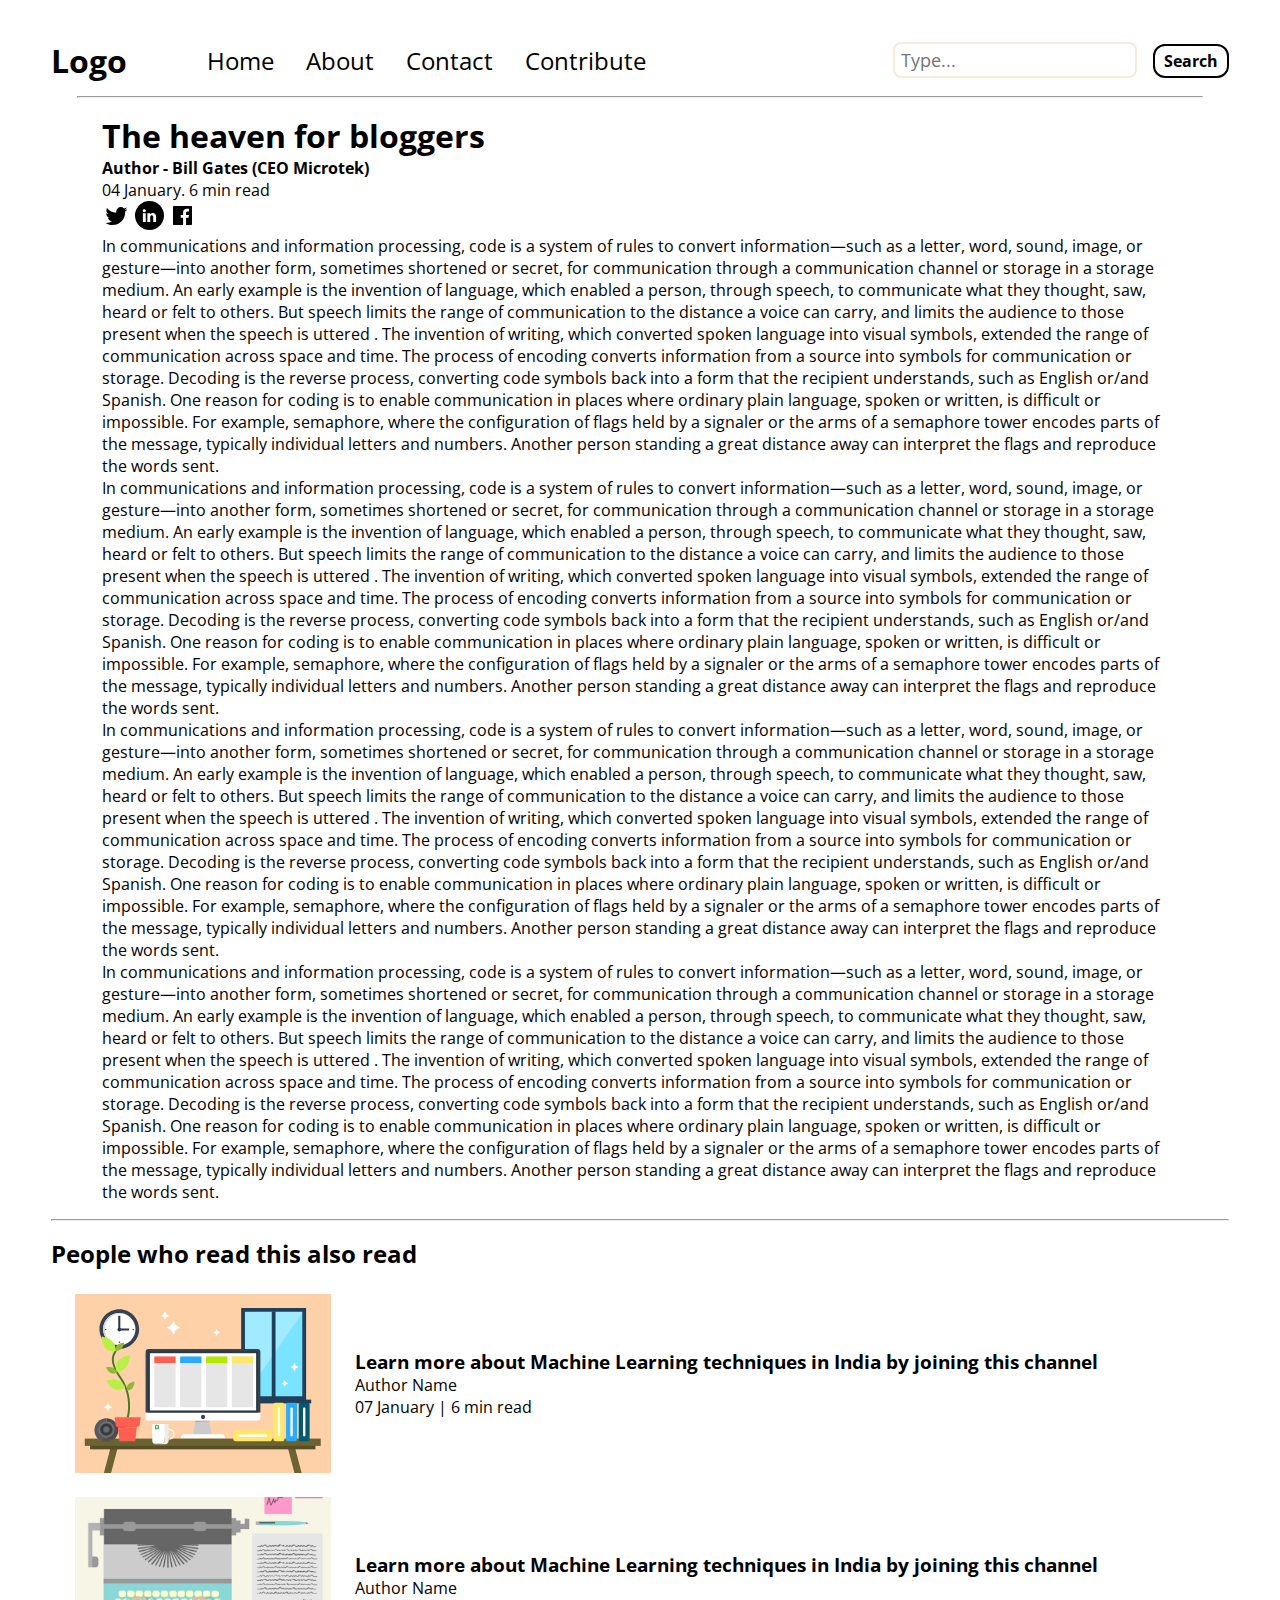
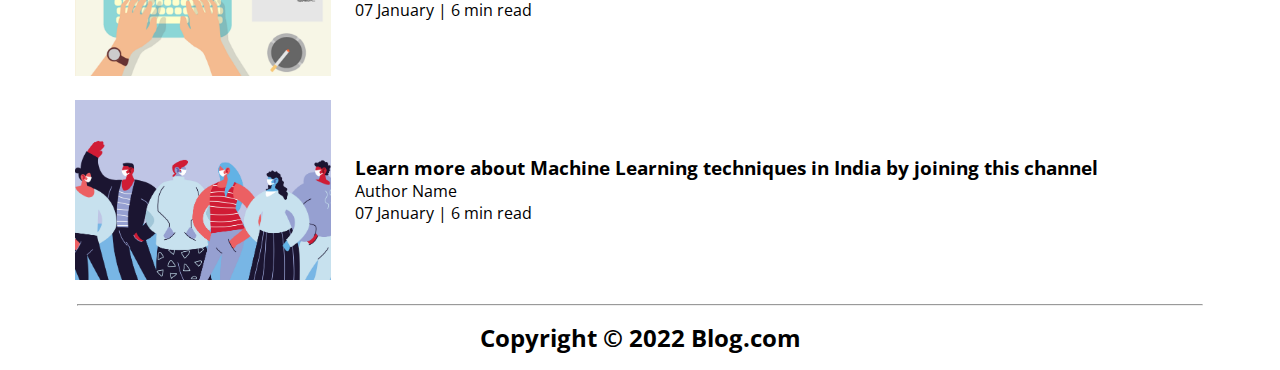
<file: blog.html>
<html>
  <head>
    <title>About | Blog Website</title>
    <link rel="stylesheet" href="css/utils.css" />
    <link rel="stylesheet" href="css/style.css" />
    <link rel="stylesheet" href="css/contact.css" />
    <link rel="stylesheet" href="css/responsive.css" />
  </head>
  <body>
    <nav class="navigation max-width-1 m-auto">
      <div class="nav-left">
        <span style="font-weight: bold">Logo</span>
        <ul>
          <li><a href="/index.html">Home</a></li>
          <li><a href="/blog.html">About</a></li>
          <li><a href="/contact.html">Contact</a></li>
          <li><a href="/donation.html">Contribute</a></li>
        </ul>
      </div>
      <div class="nav-right">
        <form action="/search.html">
          <input
            class="form-input"
            type="text"
            name="query"
            placeholder="Type..."
          />
          <button class="btn">Search</button>
        </form>
      </div>
    </nav>

    <div class="m-auto max-width-3"><hr /></div>

    <div class="m-auto blog-post-content max-width-2 m-auto my-2">
      <h1 class="font1">The heaven for bloggers</h1>
      <div class="blogpost-meta">
        <div class="author-info">
          <div>
            <b> Author - Bill Gates (CEO Microtek) </b>
          </div>
          <div>04 January. 6 min read</div>
        </div>
        <div class="social">
          <svg width="29" height="29" class="hk">
            <path
              d="M22.05 7.54a4.47 4.47 0 0 0-3.3-1.46 4.53 4.53 0 0 0-4.53 4.53c0 .35.04.7.08 1.05A12.9 12.9 0 0 1 5 6.89a5.1 5.1 0 0 0-.65 2.26c.03 1.6.83 2.99 2.02 3.79a4.3 4.3 0 0 1-2.02-.57v.08a4.55 4.55 0 0 0 3.63 4.44c-.4.08-.8.13-1.21.16l-.81-.08a4.54 4.54 0 0 0 4.2 3.15 9.56 9.56 0 0 1-5.66 1.94l-1.05-.08c2 1.27 4.38 2.02 6.94 2.02 8.3 0 12.86-6.9 12.84-12.85.02-.24 0-.43 0-.65a8.68 8.68 0 0 0 2.26-2.34c-.82.38-1.7.62-2.6.72a4.37 4.37 0 0 0 1.95-2.51c-.84.53-1.81.9-2.83 1.13z"
            ></path>
          </svg>

          <svg
            style="background: black; border-radius: 21px"
            width="29"
            height="29"
            viewBox="0 0 29 29"
            fill="none"
            class="hk"
          >
            <path
              d="M5 6.36C5 5.61 5.63 5 6.4 5h16.2c.77 0 1.4.61 1.4 1.36v16.28c0 .75-.63 1.36-1.4 1.36H6.4c-.77 0-1.4-.6-1.4-1.36V6.36z"
            ></path>
            <path
              fill-rule="evenodd"
              clip-rule="evenodd"
              d="M10.76 20.9v-8.57H7.89v8.58h2.87zm-1.44-9.75c1 0 1.63-.65 1.63-1.48-.02-.84-.62-1.48-1.6-1.48-.99 0-1.63.64-1.63 1.48 0 .83.62 1.48 1.59 1.48h.01zM12.35 20.9h2.87v-4.79c0-.25.02-.5.1-.7.2-.5.67-1.04 1.46-1.04 1.04 0 1.46.8 1.46 1.95v4.59h2.87v-4.92c0-2.64-1.42-3.87-3.3-3.87-1.55 0-2.23.86-2.61 1.45h.02v-1.24h-2.87c.04.8 0 8.58 0 8.58z"
              fill="#fff"
            ></path>
          </svg>

          <svg width="29" height="29" class="hk">
            <path
              d="M23.2 5H5.8a.8.8 0 0 0-.8.8V23.2c0 .44.35.8.8.8h9.3v-7.13h-2.38V13.9h2.38v-2.38c0-2.45 1.55-3.66 3.74-3.66 1.05 0 1.95.08 2.2.11v2.57h-1.5c-1.2 0-1.48.57-1.48 1.4v1.96h2.97l-.6 2.97h-2.37l.05 7.12h5.1a.8.8 0 0 0 .79-.8V5.8a.8.8 0 0 0-.8-.79"
            ></path>
          </svg>
        </div>
      </div>
      <p class="font1">
        In communications and information processing, code is a system of rules
        to convert information—such as a letter, word, sound, image, or
        gesture—into another form, sometimes shortened or secret, for
        communication through a communication channel or storage in a storage
        medium. An early example is the invention of language, which enabled a
        person, through speech, to communicate what they thought, saw, heard or
        felt to others. But speech limits the range of communication to the
        distance a voice can carry, and limits the audience to those present
        when the speech is uttered . The invention of writing, which converted
        spoken language into visual symbols, extended the range of communication
        across space and time. The process of encoding converts information from
        a source into symbols for communication or storage. Decoding is the
        reverse process, converting code symbols back into a form that the
        recipient understands, such as English or/and Spanish. One reason for
        coding is to enable communication in places where ordinary plain
        language, spoken or written, is difficult or impossible. For example,
        semaphore, where the configuration of flags held by a signaler or the
        arms of a semaphore tower encodes parts of the message, typically
        individual letters and numbers. Another person standing a great distance
        away can interpret the flags and reproduce the words sent.
      </p>
      <p class="font1">
        In communications and information processing, code is a system of rules
        to convert information—such as a letter, word, sound, image, or
        gesture—into another form, sometimes shortened or secret, for
        communication through a communication channel or storage in a storage
        medium. An early example is the invention of language, which enabled a
        person, through speech, to communicate what they thought, saw, heard or
        felt to others. But speech limits the range of communication to the
        distance a voice can carry, and limits the audience to those present
        when the speech is uttered . The invention of writing, which converted
        spoken language into visual symbols, extended the range of communication
        across space and time. The process of encoding converts information from
        a source into symbols for communication or storage. Decoding is the
        reverse process, converting code symbols back into a form that the
        recipient understands, such as English or/and Spanish. One reason for
        coding is to enable communication in places where ordinary plain
        language, spoken or written, is difficult or impossible. For example,
        semaphore, where the configuration of flags held by a signaler or the
        arms of a semaphore tower encodes parts of the message, typically
        individual letters and numbers. Another person standing a great distance
        away can interpret the flags and reproduce the words sent.
      </p>
      <p class="font1">
        In communications and information processing, code is a system of rules
        to convert information—such as a letter, word, sound, image, or
        gesture—into another form, sometimes shortened or secret, for
        communication through a communication channel or storage in a storage
        medium. An early example is the invention of language, which enabled a
        person, through speech, to communicate what they thought, saw, heard or
        felt to others. But speech limits the range of communication to the
        distance a voice can carry, and limits the audience to those present
        when the speech is uttered . The invention of writing, which converted
        spoken language into visual symbols, extended the range of communication
        across space and time. The process of encoding converts information from
        a source into symbols for communication or storage. Decoding is the
        reverse process, converting code symbols back into a form that the
        recipient understands, such as English or/and Spanish. One reason for
        coding is to enable communication in places where ordinary plain
        language, spoken or written, is difficult or impossible. For example,
        semaphore, where the configuration of flags held by a signaler or the
        arms of a semaphore tower encodes parts of the message, typically
        individual letters and numbers. Another person standing a great distance
        away can interpret the flags and reproduce the words sent.
      </p>
      <p class="font1">
        In communications and information processing, code is a system of rules
        to convert information—such as a letter, word, sound, image, or
        gesture—into another form, sometimes shortened or secret, for
        communication through a communication channel or storage in a storage
        medium. An early example is the invention of language, which enabled a
        person, through speech, to communicate what they thought, saw, heard or
        felt to others. But speech limits the range of communication to the
        distance a voice can carry, and limits the audience to those present
        when the speech is uttered . The invention of writing, which converted
        spoken language into visual symbols, extended the range of communication
        across space and time. The process of encoding converts information from
        a source into symbols for communication or storage. Decoding is the
        reverse process, converting code symbols back into a form that the
        recipient understands, such as English or/and Spanish. One reason for
        coding is to enable communication in places where ordinary plain
        language, spoken or written, is difficult or impossible. For example,
        semaphore, where the configuration of flags held by a signaler or the
        arms of a semaphore tower encodes parts of the message, typically
        individual letters and numbers. Another person standing a great distance
        away can interpret the flags and reproduce the words sent.
      </p>
    </div>

    <div class="max-width-1 m-auto"><hr /></div>
    <div class="home-articles max-width-1 m-auto font2">
      <h2>People who read this also read</h2>
      <div class="row">
        <div class="home-article more-post">
          <div class="home-article-img">
            <img src="img/11.svg" alt="article" />
          </div>
          <div class="home-article-content font1 center">
            <a href="/blogpost.html"
              ><h3>
                Learn more about Machine Learning techniques in India by joining
                this channel
              </h3></a
            >

            <div>Author Name</div>
            <span>07 January | 6 min read</span>
          </div>
        </div>
        <div class="home-article more-post">
          <div class="home-article-img">
            <img src="img/1.png" alt="article" />
          </div>
          <div class="home-article-content font1 center">
            <a href="/blogpost.html"
              ><h3>
                Learn more about Machine Learning techniques in India by joining
                this channel
              </h3></a
            >

            <div>Author Name</div>
            <span>07 January | 6 min read</span>
          </div>
        </div>
        <div class="home-article more-post">
          <div class="home-article-img">
            <img src="img/2.png" alt="article" />
          </div>
          <div class="home-article-content font1 center">
            <a href="/blogpost.html"
              ><h3>
                Learn more about Machine Learning techniques in India by joining
                this channel
              </h3></a
            >

            <div>Author Name</div>
            <span>07 January | 6 min read</span>
          </div>
        </div>
      </div>
    </div>

    <div class="m-auto max-width-3"><hr /></div>

    <div class="footer m-auto max-width-1">Copyright &copy; 2022 Blog.com</div>
  </body>
</html>
</file>
<file: css/utils.css>
:root {
    --main-bg-color: blue;
}

.max-width-1 {
    max-width: 92vw;
}

.max-width-2 {
    max-width: 84vw;
}

.max-width-3 {
    max-width: 88vw;
}

.m-auto {
    margin: auto;
}

.my-2 {
    margin-bottom: 16px;
    margin-top: 16px;
}

.btn {
    padding: 4px 9px;
    border: 2px solid;
    border-radius: 12px;
    cursor: pointer;
    font-size: 16px;
    background-color: white;
    font-weight: bold;
    transition: all 0.4s ease-in-out;
}

.btn:hover {
    color: white;
    background-color: var(--main-bg-color);
}

.form-input {
    padding: 4px 6px;
    font-size: 18px;
    border: 2px solid antiquewhite;
    border-radius: 8px;
    margin: 0 12px;
}

.form-box input,
textarea {
    width: 52vw;
    padding: 0px 6px;
    margin: 7px 0;
    font-size: 18px;
    font-family: var(--font1);
    border: 2px solid var(--main-bg-color);
    border-radius: 5px;
}
</file>
<file: css/style.css>
@import url('https://fonts.googleapis.com/css2?family=Open+Sans&family=Roboto:wght@300&family=Source+Sans+Pro:wght@700&family=Ubuntu:wght@300&display=swap');

* {
    font-family: 'Open Sans', 'Roboto', 'Source Sans Pro', 'Ubuntu', sans-serif;
    margin: 0;
    padding: 0;
}

.navigation {
    margin-top: 24px;
    height: 72px;
    /*background-color: aqua;*/
    display: flex;
    justify-content: space-between;
    align-items: center;
}

.nav-left {
    font-size: 32px;
    display: flex;
}

.nav-left ul {
    display: flex;
    align-items: center;
    margin: 0 64px;
    font-size: 24px;
}

.nav-left ul li {
    list-style: none;
    margin: 0 16px;
}

.nav-left ul li a {
    text-decoration: none;
    color: black;
    display: inline-block;
    position: relative;
}

.nav-left ul li a:after {
    content: '';
    position: absolute;
    width: 100%;
    transform: scaleX(0);
    height: 3px;
    bottom: 0;
    left: 0;
    background-color: blue;
    transform-origin: bottom right;
    transition: transform 0.25s ease-out;
}

.nav-left ul li a:hover::after {
    transform: scaleX(1);
    transform-origin: bottom left;
}

.nav-right {
    font-size: 16px;
}

.content {
    height: 288px;
    /*background-color: rgb(227, 253, 254);*/
    display: flex;
    margin-top: 24px;
    padding: 12px;
    position: relative;
}

.content::after {
    content: "";
    background-image: url('../img/11.svg');
    position: absolute;
    width: 100%;
    height: inherit;
    opacity: 0.16;
    background-repeat: no-repeat;
    background-size: cover;
}

.content-left {
    padding-left: 24px;
    display: flex;
    flex-direction: column;
    justify-content: center;
}

.content-right {
    display: flex;
    align-items: center;
    justify-content: center;
}

.content-right img {
    height: 256px;
    border: 2px solid black;
    border-radius: 512px;
    padding: 4px;
}

.home-articles {
    /*height: 464px;*/
    /*background-color: rgb(220, 255, 252);*/
    margin-top: 16px;
    margin-bottom: 16px;
}

.home-article {
    display: flex;
    margin: 24px;
}

.home-article-content {
    align-self: center;
    padding: 0px 24px;
}

.home-article-content a{
    text-decoration: none;
    color: black;
    margin-bottom: 12px;
}

.home-article-content a:hover{
    text-decoration: underline;
    color: blue;
    font-size: 24px;
}

.home-article img {
    width: 256px;
}

.footer {
    height: 32px;
    /*background-color: blueviolet;*/
    display: flex;
    align-items: center;
    justify-content: center;
    color: black;
    font-weight: bolder;
    font-size: 24px;
    padding: 16px;
}
</file>
<file: css/contact.css>
.contact-content {
    height: 70vh;
    margin-top: 32px;
    padding: 9px;
    position: relative;
    overflow: hidden;
}

.contact-content::after {
    content: "";
    position: absolute;
    top: 0;
    width: 84%;
    height: inherit;
    opacity: 0.15;
    border-radius: 12px;
    z-index: -1;
}
</file>
<file: css/responsive.css>
@media screen and (max-width: 1200px) {
    .navigation {
        flex-direction: column;
        margin-bottom: 23px;
    }

    .nav-left {
        flex-direction: column;
        text-align: center;
    }

    .nav-right {
        display: none;
    }

    .content-right {
        display: none;
    }

    .home-article {
        flex-direction: column;
    }

    .home-article-img {
        text-align: center;
    }

    .year-box {
        top: 25px;
        left: 60vw;
        font-size: 11px;
        display: flex;
    }

    .year-box div {
        padding: 0 3px;
        margin: 0;
    }

    .home-article img {
        width: 70vw;
    }

    .form-input {
        width: 50%;
    }

    .form-box input,
    textarea {
        width: 66vw;
    }

    .row {
        flex-direction: column;
    }

    .social {
        padding: 0;
    }

    .post-img {
        height: auto;
    }

    .adjust-year {
        position: static;
        height: auto;
        padding: 12px 0px;
        display: flex;
        justify-content: flex-end;
        width: 100%;
    }
}
</file>
